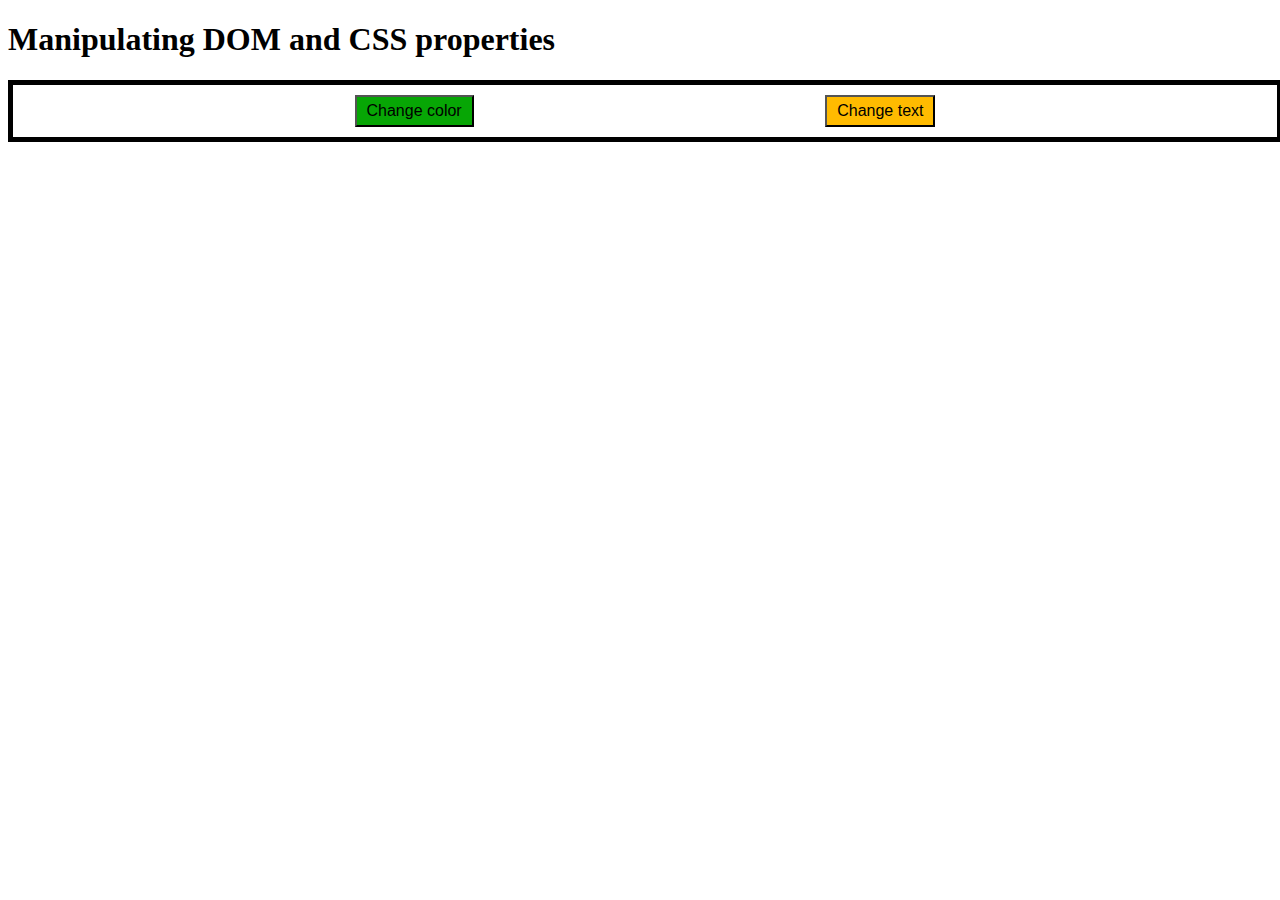
<file: Assign01/index.html>
<!DOCTYPE html>
<html lang="en">
<head>
    <script src= "script.js" defer></script>
    <link rel="stylesheet" href="style.css">
    <title>Assignment 01</title>
</head>
    <body>
        <h1>Manipulating DOM and CSS properties</h1>

        <div class = "button-container">
            <button id="buttonColor">Change color</button>
            <button id="buttonText">Change text</button>
        </div>
    </body>
</html>
</file>
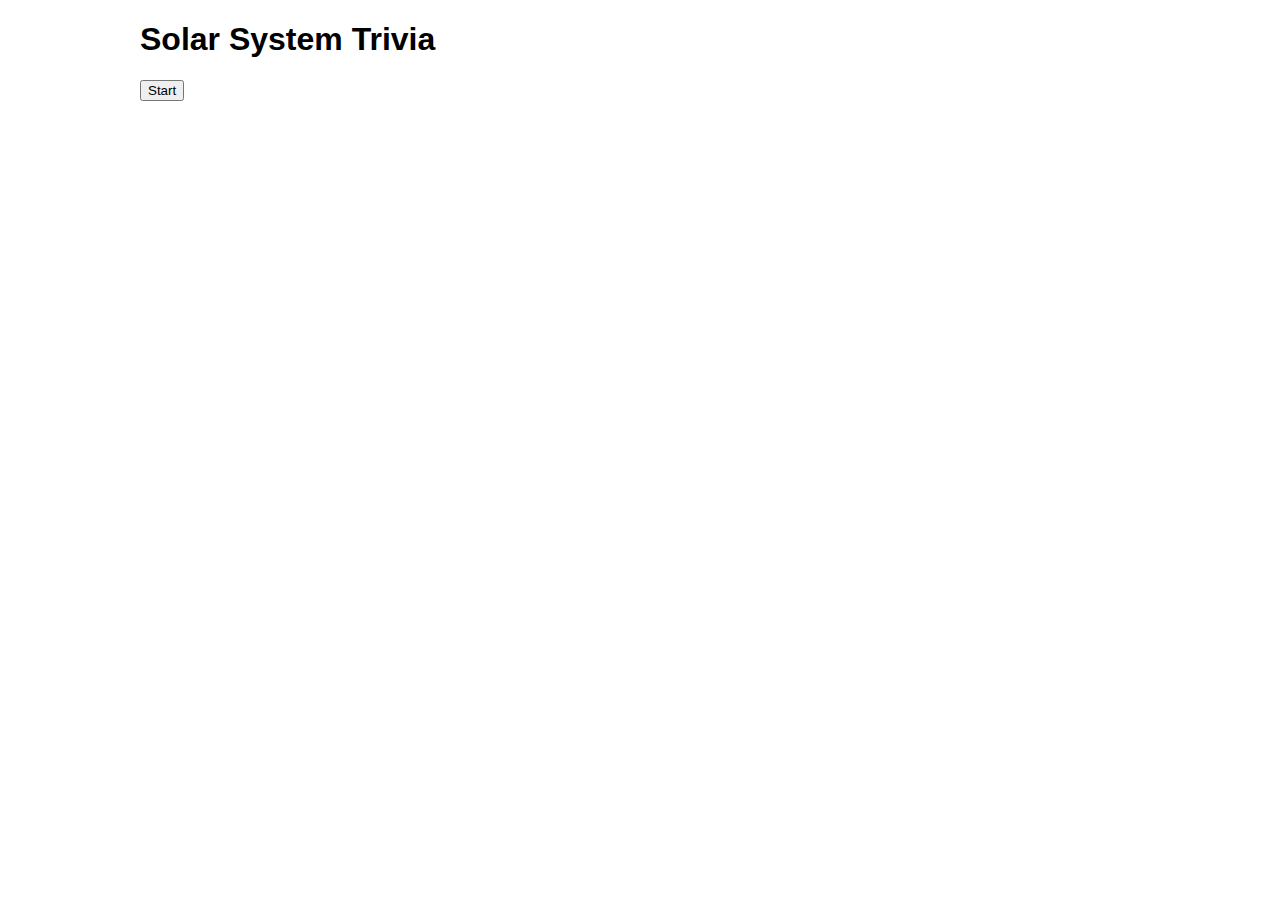
<file: Assign02/index.html>
<!DOCTYPE html>
<html>
  <head>
    <title>Solar System Trivia</title>

    <link rel="stylesheet" href="style.css" >
    <script src="trivia.js" defer></script>
  </head>

  <body>
    <main>
      <h1>Solar System Trivia</h1>

      <form>
        <button id="start-button" type="button">
          Start
        </button>

        <fieldset id="round-one" class="hidden">
          <legend>Round One</legend>

          <label for="num-planets-input">
            How many planets are in our solar system?
          </label>
          <input id="num-planets-input" type="text">

          <span id="num-planets-reaction" class="reaction-area"></span>

          <label for="star-name-input">
            What is the name of our star?
          </label>
          <input id="star-name-input">

          <span id="star-name-reaction" class="reaction-area"></span>

          <button id="next-round-button" type="submit">
            Next round
          </button>
        </fieldset>

        <fieldset id="round-two" class="hidden">
          <legend>Round Two</legend>

          <label for="galilean-moons-input">
            How many of Jupiter's moons are considered "Galilean Moons"?
          </label>
          <input id="galilean-moons-input" type="text">

          <span id="galilean-moons-reaction" class="reaction-area"></span>

          <label for="surface-temp-input">
            Which planet has the hottest surface temperature?
          </label>
          <input id="surface-temp-input">

          <span id="surface-temp-reaction" class="reaction-area"></span>

          <button id="finish-button" type="submit">
            Finish
          </button>
        </fieldset>

        <span id="final-score" class="hidden"></span>
      </form>
    </main>
  </body>
</html>
</file>
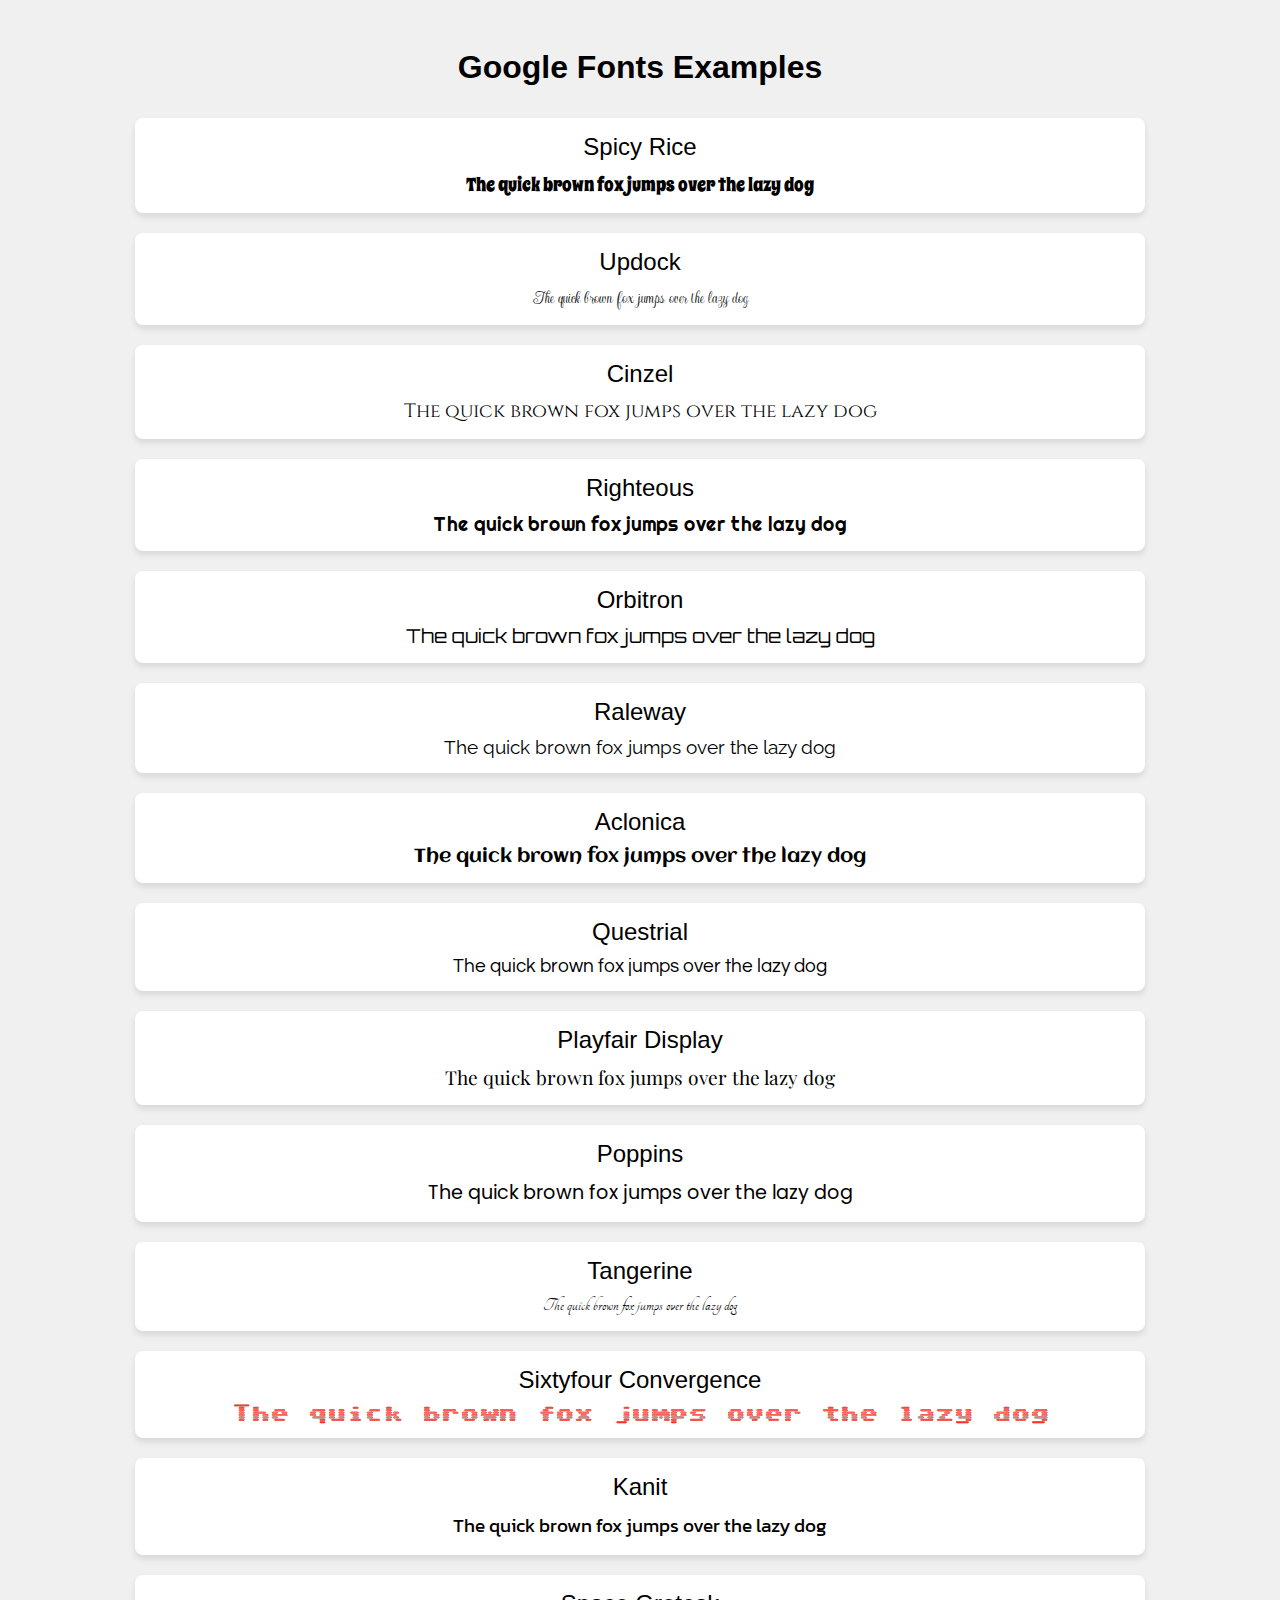
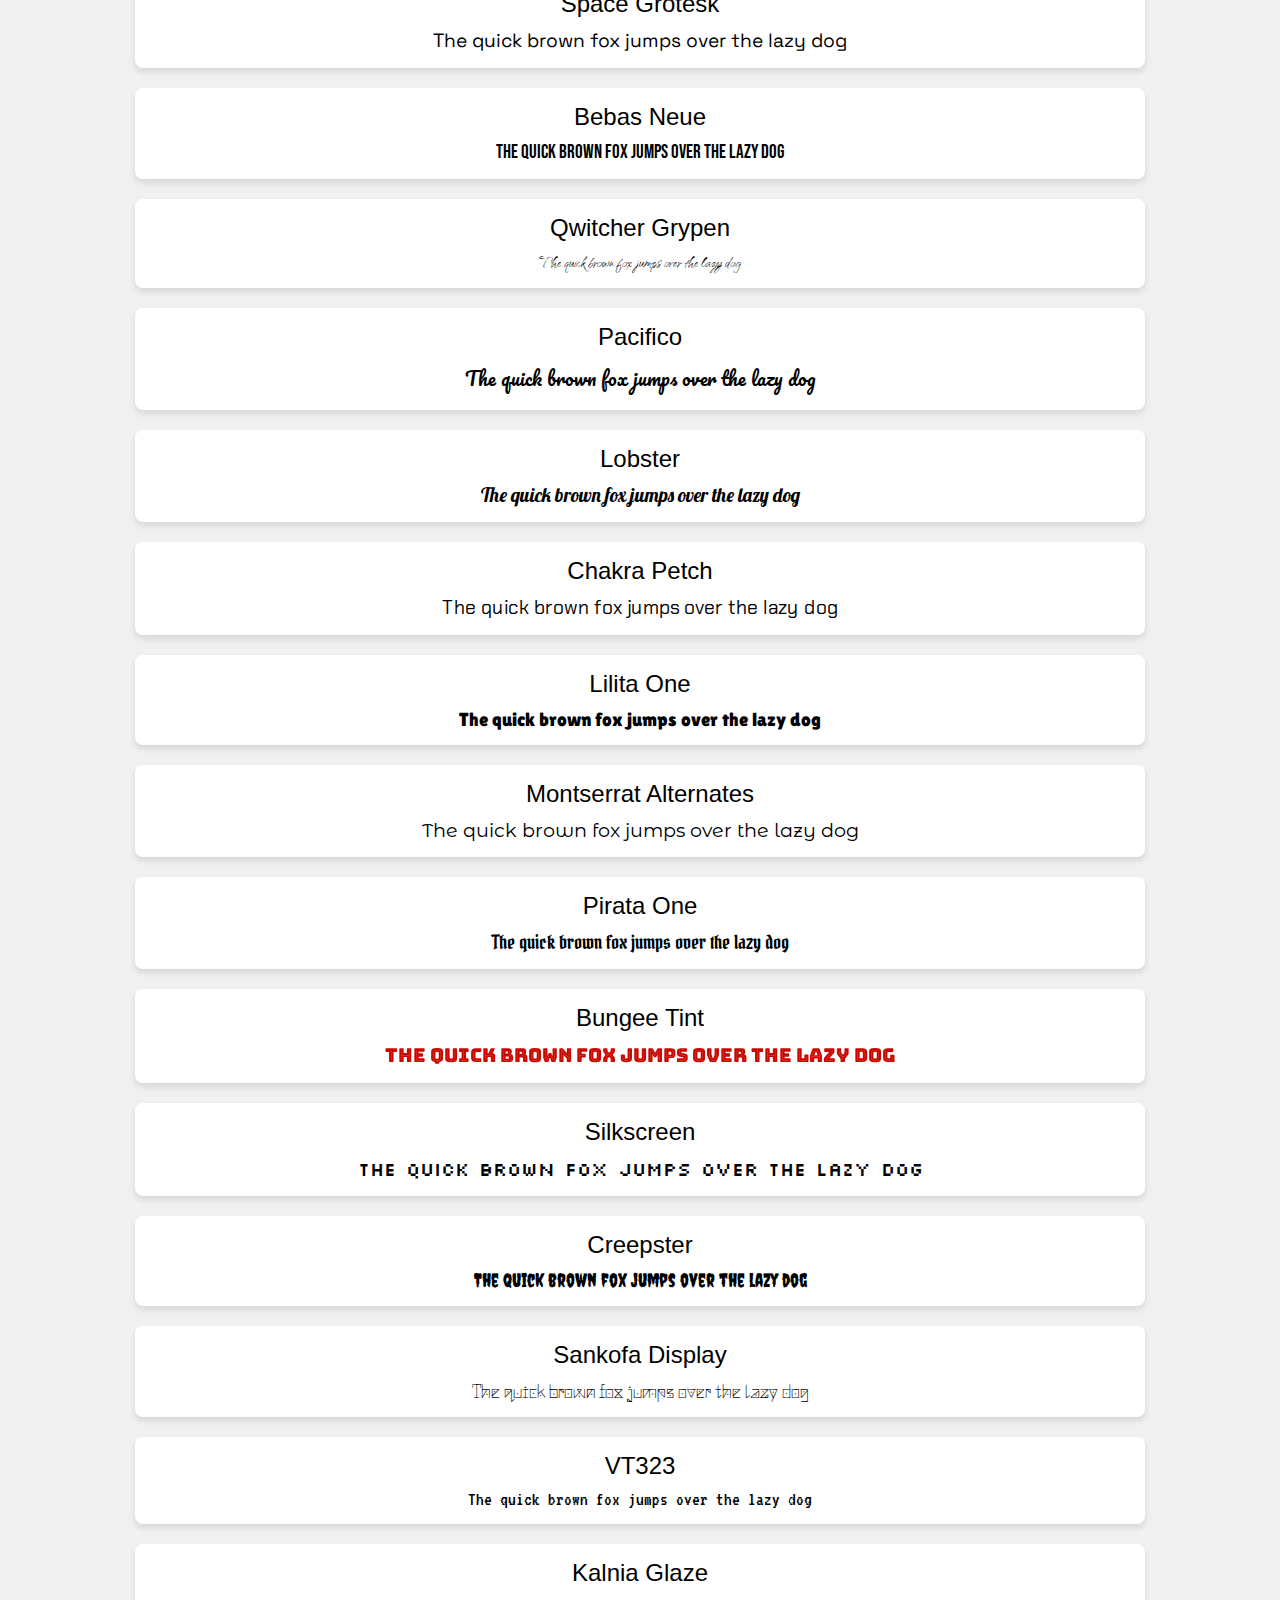
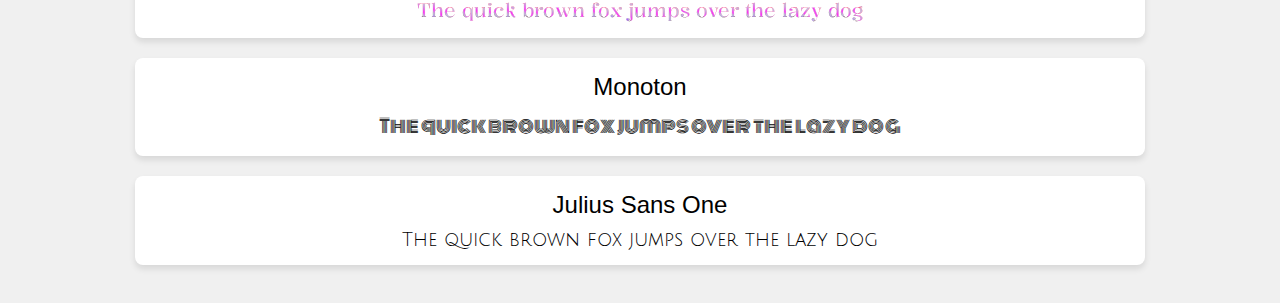
<file: Assign03/index.html>
<!DOCTYPE html>
<html lang="en">
<head>
    <meta charset="UTF-8">
    <meta name="viewport" content="width=device-width, initial-scale=1.0">
    <link rel="stylesheet" href="https://fonts.googleapis.com/css?family=Tangerine">
    <link rel="stylesheet" href="style.css">
    <script src="script.js" defer></script>
    <title>Assignment 03</title>
</head>
    <body>
        <h1>Google Fonts Examples</h1>
        <div id="fonts-container"></div>
    </body>
</html>
</file>
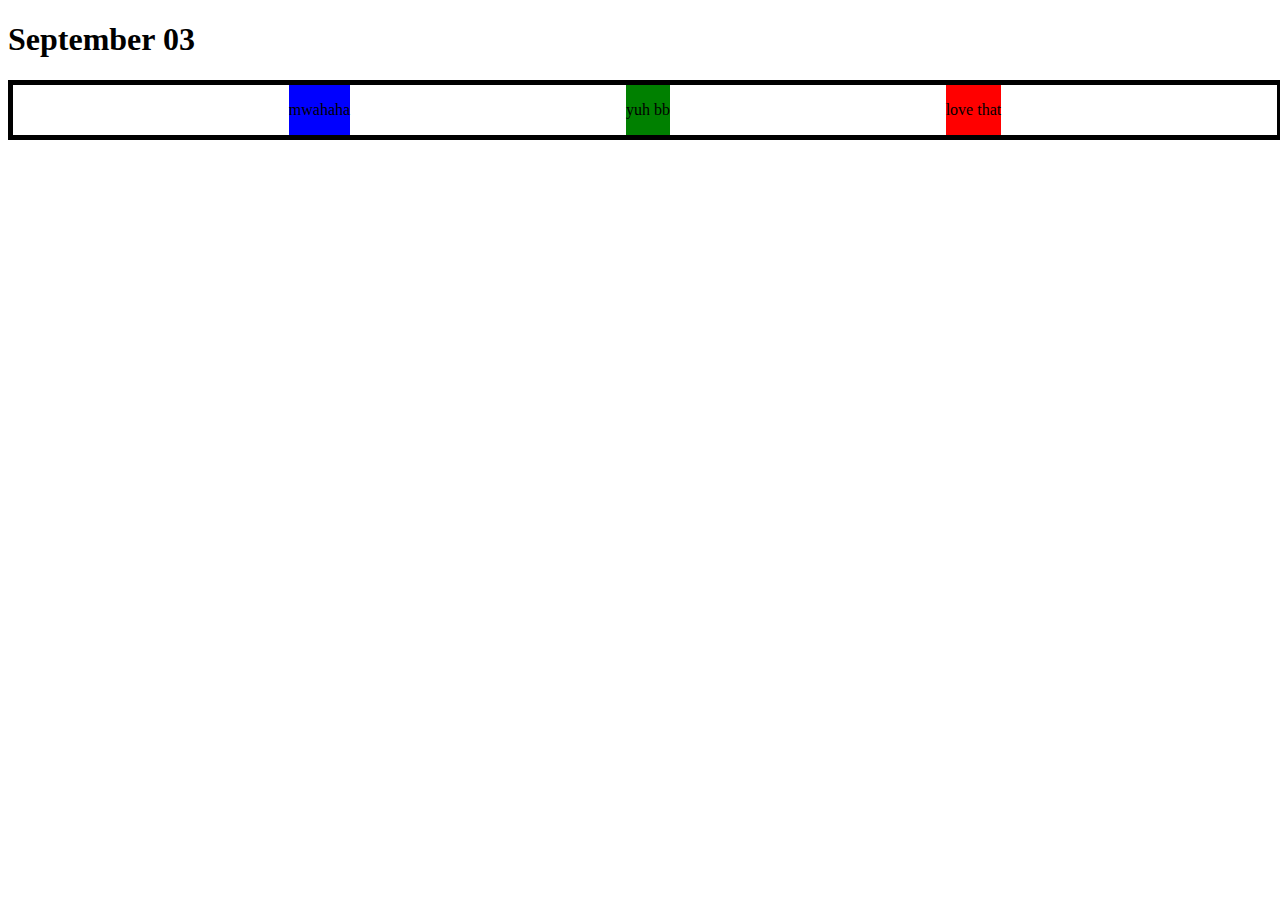
<file: Sept.03/index.html>
<!DOCTYPE html>
<html lang="en">
<head>
    <meta charset="UTF-8">
    <meta name="viewport" content="width=device-width, initial-scale=1.0">
    <link rel="stylesheet" href="style.css">
    <title>Sept 03</title>
</head>
<body>
    <h1>September 03</h1>

    <div class = "my-flexbox-container">
        <div id="item-1">
            <p>mwahaha</p>
        </div>

        <div id="item-2">
            <p>yuh bb</p>
        </div>

        <div id="item-3">
            <p>love that</p>
        </div>
    </div>
    
</body>
</html>
</file>
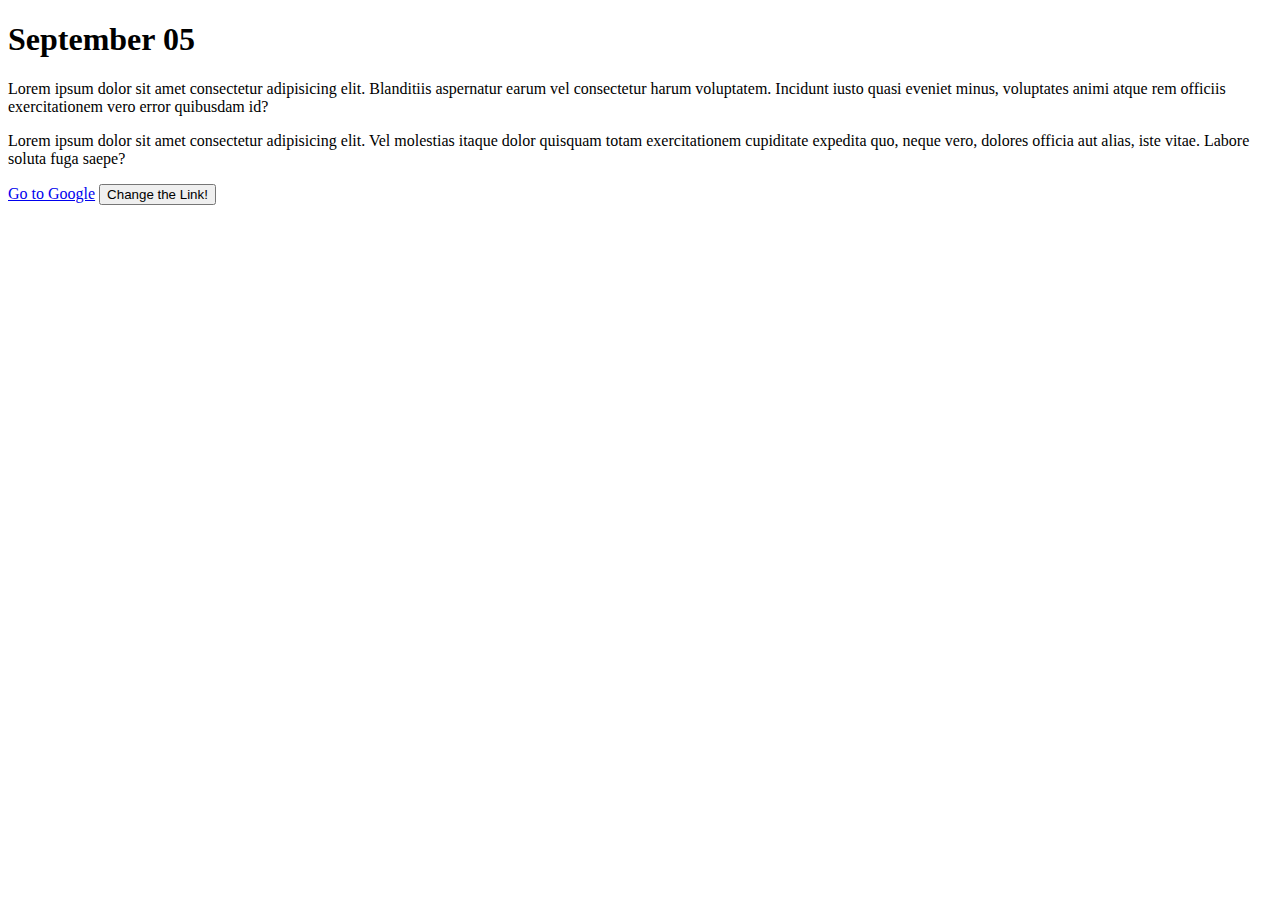
<file: Sept.05/index.html>
<!DOCTYPE html>
<html lang="en">
<head>
    <meta charset="UTF-8">
    <meta name="viewport" content="width=device-width, initial-scale=1.0">
    <title>September 05</title>
    <script src="script.js" defer></script>
</head>
    <body>
        <h1>September 05</h1>


        <p id="first-para" class="my-para">Lorem ipsum dolor sit amet consectetur adipisicing elit. Blanditiis aspernatur earum vel consectetur harum voluptatem. Incidunt iusto quasi eveniet minus, voluptates animi atque rem officiis exercitationem vero error quibusdam id?</p>
        <p class="my=para">Lorem ipsum dolor sit amet consectetur adipisicing elit. Vel molestias itaque dolor quisquam totam exercitationem cupiditate expedita quo, neque vero, dolores officia aut alias, iste vitae. Labore soluta fuga saepe?</p>

        <a href="https://google.com" id="google-link">Go to Google</a>

        <button type="button" id="change-link-button">Change the Link!</button>
    </body>
</html>
</file>
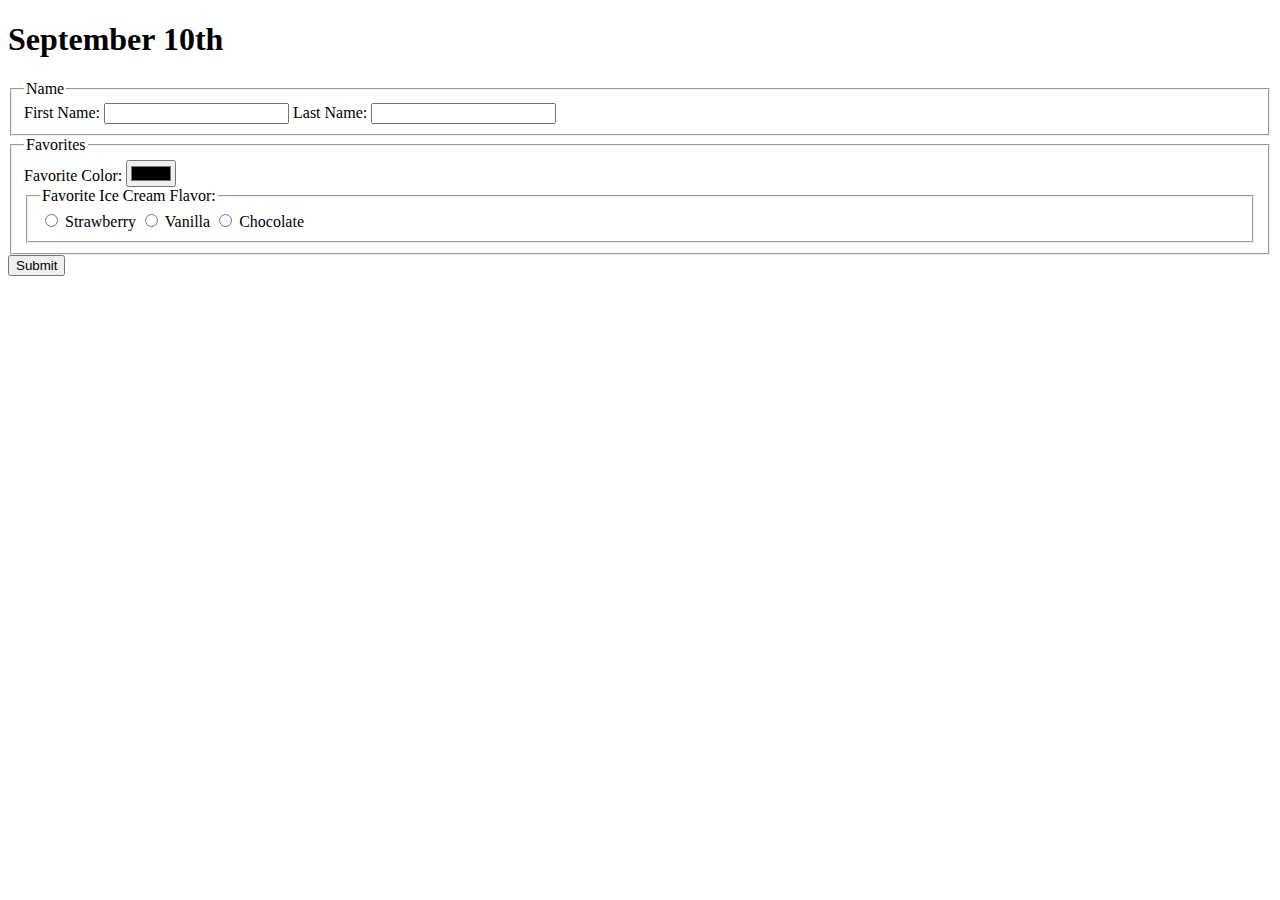
<file: Sept.10/index.html>
<!DOCTYPE html>
<html lang="en">
   <head>
        <title>September 10</title>

        <script src="script.js" defer></script>
    </head>
    <body>
        <h1>September 10th</h1>

        <form>
            <fieldset>
                <legend>Name</legend>

                <label for="first-name-input">First Name:</label> 
                <input type="text" id="first-name-input" name="first-name">

                <label for="last-name-input">Last Name:</label>
                <input type="text" id="last-name-input" name="last-name">
            </fieldset>

            <fieldset>
                <legend>Favorites</legend>

                <label for="favorite-color-input">Favorite Color:</label>
                <input type="color" id="favorite-color-input" name="favorite-color-input">

                <fieldset>
                    <legend>Favorite Ice Cream Flavor:</legend>

                    <input type="radio" id="ice-cream-strawberry" name="favorite-ice-cream">
                    <label for="ice-cream-strawberry">Strawberry</label>

                    <input type="radio" id="ice-cream-vanilla" name="favorite-ice-cream">
                    <label for="ice-cream-vanilla">Vanilla</label>

                    <input type="radio" id="ice-cream-chocolate" name="favorite-ice-cream">
                    <label for="ice-cream-chocolate">Chocolate</label>
                </fieldset>
            </fieldset>

            <button type="submit">Submit</button>
        </form>
    </body>
</html>
</file>
<file: Assign01/style.css>
#title {
    color: black;
    font-size: 24px;
}

button {
    margin: 10px;
    padding: 5px 10px;
    font-size: 16px;
}

.button-container {
    width: 100%;
    display: flex;
    flex-flow: row nowrap;
    justify-content: space-evenly;
    align-items: center;
    border-width: 5px;
    border-color: black;
    border-style: solid;
}

#buttonColor {
    background-color: rgb(7, 166, 5);
}

#buttonText {
    background-color: rgb(255, 187, 0);
}
</file>
<file: Assign02/style.css>
main {
    width: 90%;
    max-width: 1000px;
    margin: auto;
    font-family: sans-serif;
  }
  
  form {
    width: 100%;
    display: flex;
    flex-flow: column nowrap;
    justify-content: start;
    align-items: center;
    gap: 1em;
  }
  
  fieldset {
    width: 100%;
    display: flex;
    flex-flow: column nowrap;
    justify-content: start;
    align-items: start;
    border-radius: 0.5em;
    border-style: solid;
    border-width: 0.2em;
    gap: 0.25em;
  }
  
  label:not(:first-child) {
    margin-top: 0.5em;
  }
  
  button[type="submit"] {
    margin-top: 1em;
  }
  
  .hidden {
    display: none;
  }
  
  .reaction-area {
    border-radius: 0.25em;
    border-width: 0;
    padding-inline: 0.5em;
    padding-block: 0.1em;
  }
  
  .reaction-area.correct {
    background-color: lightgreen;
  }
  
  .reaction-area.incorrect {
    background-color: lightgoldenrodyellow;
  }
  
  #start-button {
    align-self: start;
  }
  
  #final-score {
    font-size: 1.5em;
  }
</file>
<file: Assign03/style.css>
body {
    font-family: Arial, sans-serif;
    padding: 20px;
    background-color: #f0f0f0;
  }
  
  h1 {
    text-align: center;
  }
  
  .font-card {
    background: white;
    padding: 15px;
    margin: 10px 0;
    border-radius: 8px;
    box-shadow: 0 4px 6px rgba(0, 0, 0, 0.1);
    width: 80%;
    text-align: center;
  }
  
  .font-name {
    font-size: 1.5em;
    margin-bottom: 10px;
  }
  
  .font-preview {
    font-size: 1.2em;
  }
  
  #fonts-container {
    display: flex;
    flex-direction: column;
    align-items: center;
  }
</file>
<file: Sept.03/style.css>
.my-flexbox-container {
    width: 100%;
    display: flex;
    flex-flow: row nowrap;
    justify-content: space-evenly;
    align-items: center;
    border-width: 5px;
    border-color: black;
    border-style: solid;
}

#item-1 {
    background-color: blue;
    align-self: start;
}

#item-2 {
    background-color: green;
    /* flex-grow: 2; */
}

#item-3 {
    background-color: red;
    /* flex-grow: 1; */
}
</file>
